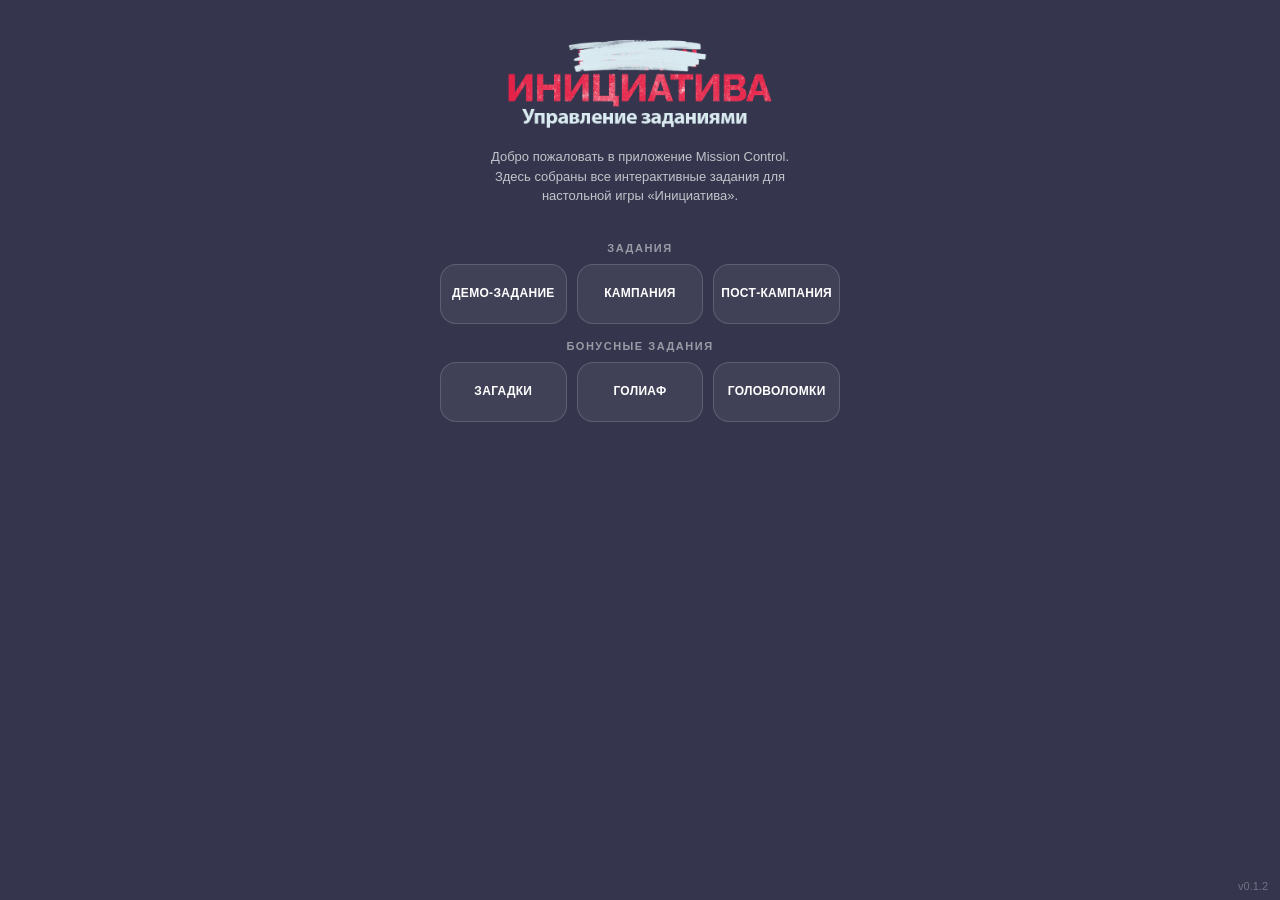
<file: index.html>
<!DOCTYPE html>
<html lang="ru">

<head>
  <meta charset="UTF-8">
  <meta name="viewport"
    content="width=device-width, initial-scale=1.0, maximum-scale=1.0, user-scalable=no, viewport-fit=cover">
  <title>Инициатива. Управление заданиями</title>

  <meta name="apple-mobile-web-app-capable" content="yes">
  <meta name="apple-mobile-web-app-status-bar-style" content="black-translucent">
  <meta name="apple-mobile-web-app-title" content="Инициатива">
  <meta name="theme-color" content="#35364d">

  <link rel="manifest" href="manifest.json">
  <link rel="icon" type="image/x-icon" href="assets/icons/favicon.ico">
  <link rel="apple-touch-icon" href="assets/images/Mission+Control+Logo+RU.png">

  <link rel="stylesheet" href="css/style.css">
</head>

<body>

  <!-- Home Screen -->
  <div id="home-screen" class="screen">
    <div class="home-logo">
      <img src="assets/images/Mission+Control+Logo+RU.png" alt="Mission Control Logo">
    </div>
    <p class="home-description">
      Добро пожаловать в приложение Mission Control. Здесь собраны все интерактивные задания для настольной игры
      «Инициатива».
    </p>

    <div class="section-title">Задания</div>
    <div id="main-sets" class="set-grid">
      <!-- Rendered by JS -->
    </div>

    <div class="section-title">Бонусные задания</div>
    <div id="bonus-sets" class="set-grid">
      <!-- Rendered by JS -->
    </div>
  </div>

  <!-- Plan Screen -->
  <div id="plan-screen" class="screen hidden">
    <div class="task-header">
      <button id="plan-back-btn" class="header-btn" aria-label="Назад">←</button>
      <div class="header-center">
        <span id="plan-set-name" class="header-set-name">Набор</span>
        <select id="plan-mission-select" class="header-select"></select>
      </div>
      <button id="plan-toggle-btn" class="header-btn" aria-label="Перейти к форме">🔄</button>
    </div>
    <div id="plan-content" class="plan-content">
      <!-- Rendered by JS -->
    </div>
  </div>

  <!-- Form Screen -->
  <div id="form-screen" class="screen hidden">
    <div class="task-header">
      <button id="form-back-btn" class="header-btn" aria-label="Назад">←</button>
      <div class="header-center">
        <span id="form-set-name" class="header-set-name">Набор</span>
        <select id="form-mission-select" class="header-select"></select>
      </div>
      <button id="form-toggle-btn" class="header-btn" aria-label="Перейти к плану">🔄</button>
    </div>
    <div id="form-content" class="form-content">
      <!-- Rendered by JS -->
    </div>
  </div>

  <!-- Flip Indicator -->
  <div id="flip-indicator" class="flip-indicator">🔄 Форма</div>

  <!-- Password Modal -->
  <div id="password-modal" class="modal-overlay">
    <div class="modal">
      <h3>ЗАДАНИЕ ЗАБЛОКИРОВАНО</h3>
      <p>Чтобы сыграть в последнее задание, вы должны использовать всё, что узнали о проекте «Голиаф». Введите пароль:
      </p>
      <input type="text" id="password-input" placeholder="ПАРОЛЬ" autocomplete="off" autocorrect="off"
        autocapitalize="characters" spellcheck="false">
      <div id="password-error" class="modal-error"></div>
      <div class="modal-buttons">
        <button id="password-cancel-btn" class="modal-btn-cancel">Отмена</button>
        <button id="password-submit-btn" class="modal-btn-submit">Ввод</button>
      </div>
    </div>
  </div>

  <!-- Scripts -->
  <div class="app-version">v0.1.2</div>
  <script src="js/data.js"></script>
  <script src="js/app.js"></script>
</body>

</html>
</file>
<file: css/style.css>
/* ==========================================
   The Initiative Mission Control PWA
   Mobile-first dark theme
   ========================================== */

:root {
  --bg-primary: rgb(53, 54, 77);
  --bg-secondary: rgb(40, 41, 60);
  --bg-card: rgba(255, 255, 255, 0.06);
  --bg-card-hover: rgba(255, 255, 255, 0.12);
  --text-primary: #ffffff;
  --text-secondary: rgba(255, 255, 255, 0.7);
  --text-muted: rgba(255, 255, 255, 0.5);
  --accent: #e74c3c;
  --accent-hover: #c0392b;
  --border: rgba(255, 255, 255, 0.15);
  --border-active: rgba(255, 255, 255, 0.4);
  --header-height: 52px;
  --safe-top: env(safe-area-inset-top, 0px);
  --safe-bottom: env(safe-area-inset-bottom, 0px);
  --shutter-closed-bg: #2d2d2d;
  --shutter-open-bg: transparent;
}

* {
  margin: 0;
  padding: 0;
  box-sizing: border-box;
  -webkit-tap-highlight-color: transparent;
}

html, body {
  height: 100%;
  overflow: hidden;
  font-family: -apple-system, BlinkMacSystemFont, 'Segoe UI', Roboto, sans-serif;
  background: var(--bg-primary);
  color: var(--text-primary);
  -webkit-user-select: none;
  user-select: none;
  -webkit-text-size-adjust: 100%;
}

/* ==========================================
   Screens
   ========================================== */

.screen {
  position: absolute;
  inset: 0;
  display: flex;
  flex-direction: column;
  transition: opacity 0.25s ease, transform 0.25s ease;
  overflow-y: auto;
  overflow-x: hidden;
  -webkit-overflow-scrolling: touch;
}

.screen.hidden {
  opacity: 0;
  pointer-events: none;
  transform: translateX(30px);
}

.screen.hidden-left {
  opacity: 0;
  pointer-events: none;
  transform: translateX(-30px);
}

/* ==========================================
   Home screen
   ========================================== */

#home-screen {
  padding: calc(var(--safe-top) + 16px) 16px calc(var(--safe-bottom) + 16px);
  align-items: center;
  justify-content: flex-start;
}

.home-logo {
  width: min(280px, 80%);
  margin: 16px auto 8px;
}

.home-logo img {
  width: 100%;
  height: auto;
}

.home-description {
  color: var(--text-secondary);
  font-size: 13px;
  line-height: 1.5;
  text-align: center;
  margin: 0 auto 20px;
  max-width: 340px;
  padding: 0 8px;
}

.section-title {
  font-size: 11px;
  font-weight: 600;
  text-transform: uppercase;
  letter-spacing: 1.5px;
  color: var(--text-muted);
  margin: 16px 0 10px;
  width: 100%;
  text-align: center;
}

.set-grid {
  display: grid;
  grid-template-columns: repeat(3, 1fr);
  gap: 10px;
  width: 100%;
  max-width: 400px;
  margin: 0 auto;
}

.set-btn {
  display: flex;
  align-items: center;
  justify-content: center;
  padding: 14px 6px;
  background: var(--bg-card);
  border: 1.5px solid var(--border);
  border-radius: 16px;
  color: var(--text-primary);
  font-size: 12px;
  font-weight: 600;
  text-align: center;
  cursor: pointer;
  transition: background 0.2s, border-color 0.2s, transform 0.15s;
  line-height: 1.3;
  min-height: 60px;
  text-transform: uppercase;
  letter-spacing: 0.3px;
}

.set-btn:active {
  transform: scale(0.95);
  background: var(--bg-card-hover);
  border-color: var(--border-active);
}

/* ==========================================
   Task header (shared for plan & form)
   ========================================== */

.task-header {
  position: sticky;
  top: 0;
  z-index: 100;
  display: flex;
  align-items: center;
  justify-content: space-between;
  padding: calc(var(--safe-top) + 6px) 10px 6px;
  background: var(--bg-secondary);
  border-bottom: 1px solid var(--border);
  min-height: var(--header-height);
  flex-shrink: 0;
}

.header-btn {
  display: flex;
  align-items: center;
  justify-content: center;
  width: 38px;
  height: 38px;
  border-radius: 10px;
  border: none;
  background: var(--bg-card);
  color: var(--text-primary);
  font-size: 18px;
  cursor: pointer;
  flex-shrink: 0;
  transition: background 0.15s;
}

.header-btn:active {
  background: var(--bg-card-hover);
}

.header-center {
  flex: 1;
  display: flex;
  flex-direction: column;
  align-items: center;
  gap: 3px;
  min-width: 0;
  padding: 0 8px;
}

.header-set-name {
  font-size: 11px;
  font-weight: 600;
  color: var(--text-muted);
  text-transform: uppercase;
  letter-spacing: 0.5px;
  white-space: nowrap;
  overflow: hidden;
  text-overflow: ellipsis;
  max-width: 100%;
}

.header-select {
  background: var(--bg-card);
  color: var(--text-primary);
  border: 1px solid var(--border);
  border-radius: 8px;
  padding: 4px 24px 4px 8px;
  font-size: 13px;
  font-weight: 500;
  cursor: pointer;
  max-width: 100%;
  appearance: auto;
}

.header-select option {
  color: #000;
  background: #fff;
}

/* ==========================================
   Plan view
   ========================================== */

#plan-screen {
  background: var(--bg-primary);
}

.plan-content {
  flex: 1;
  padding: 0;
  display: flex;
  flex-direction: column;
}

.rules-block {
  padding: 12px 16px;
  background: var(--bg-secondary);
  border-bottom: 1px solid var(--border);
}

.rules-block.collapsed .rules-text {
  display: none;
}

.rules-toggle {
  display: flex;
  align-items: center;
  justify-content: space-between;
  background: none;
  border: none;
  color: var(--text-secondary);
  font-size: 12px;
  cursor: pointer;
  width: 100%;
  padding: 0;
}

.rules-toggle .arrow {
  transition: transform 0.2s;
  font-size: 10px;
}

.rules-block.collapsed .rules-toggle .arrow {
  transform: rotate(-90deg);
}

.rules-text {
  margin-top: 8px;
  font-size: 13px;
  line-height: 1.6;
  color: var(--text-secondary);
}

.rules-text b {
  color: var(--text-primary);
}

.plan-image-wrap {
  flex: 1;
  display: flex;
  align-items: flex-start;
  justify-content: center;
  padding: 8px;
}

.plan-image-wrap img {
  width: 100%;
  max-width: 500px;
  height: auto;
  border-radius: 4px;
}

/* ==========================================
   Form view (shutters)
   ========================================== */

#form-screen {
  background: var(--bg-primary);
}

.form-content {
  flex: 1;
  display: flex;
  flex-direction: column;
  padding: 0 16px;
}

.shutter-container {
  position: relative;
  width: 100%;
  max-width: 500px;
  margin: 16px auto;
  overflow: visible;
}

.shutter-container img.form-bg {
  width: 100%;
  height: auto;
  display: block;
}

.shutter-overlay {
  position: absolute;
  inset: 0;
}

.shutter {
  position: absolute;
  cursor: pointer;
  z-index: 2;
  overflow: visible;
}

.shutter img {
  width: 100%;
  height: 100%;
  object-fit: fill;
  display: block;
}

.shutter-open-img {
  position: absolute;
  top: -90%;
  left: 0;
}

.shutter.open {
  /* The open state rendering is handled by showing/hiding images via JS, 
     and the upward position via .shutter-open-img absolute positioning */
}

.reveal-btn-wrap {
  padding: 12px 16px calc(var(--safe-bottom) + 12px);
  display: flex;
  justify-content: flex-end;
}

.reveal-btn {
  background: var(--accent);
  color: white;
  border: none;
  border-radius: 8px;
  padding: 10px 18px;
  font-size: 14px;
  font-weight: 600;
  cursor: pointer;
  transition: background 0.15s, transform 0.1s;
}

.reveal-btn:active {
  background: var(--accent-hover);
  transform: scale(0.97);
}

/* ==========================================
   Password modal
   ========================================== */

.modal-overlay {
  position: fixed;
  inset: 0;
  background: rgba(0, 0, 0, 0.7);
  display: flex;
  align-items: center;
  justify-content: center;
  z-index: 1000;
  opacity: 0;
  pointer-events: none;
  transition: opacity 0.2s;
}

.modal-overlay.active {
  opacity: 1;
  pointer-events: auto;
}

.modal {
  background: var(--bg-secondary);
  border: 1px solid var(--border);
  border-radius: 16px;
  padding: 24px;
  width: min(90%, 340px);
  text-align: center;
}

.modal h3 {
  font-size: 16px;
  margin-bottom: 8px;
}

.modal p {
  font-size: 13px;
  color: var(--text-secondary);
  margin-bottom: 16px;
  line-height: 1.5;
}

.modal input[type="text"] {
  width: 100%;
  padding: 10px 14px;
  background: var(--bg-card);
  border: 1px solid var(--border);
  border-radius: 8px;
  color: var(--text-primary);
  font-size: 16px;
  text-align: center;
  text-transform: uppercase;
  letter-spacing: 2px;
  margin-bottom: 12px;
}

.modal input[type="text"]::placeholder {
  color: var(--text-muted);
  text-transform: none;
  letter-spacing: normal;
}

.modal-error {
  color: var(--accent);
  font-size: 13px;
  min-height: 20px;
  margin-bottom: 8px;
}

.modal-buttons {
  display: flex;
  gap: 10px;
}

.modal-buttons button {
  flex: 1;
  padding: 10px;
  border-radius: 8px;
  border: none;
  font-size: 14px;
  font-weight: 600;
  cursor: pointer;
  transition: background 0.15s;
}

.modal-btn-cancel {
  background: var(--bg-card);
  color: var(--text-primary);
}

.modal-btn-submit {
  background: var(--accent);
  color: white;
}

/* ==========================================
   Epilogue
   ========================================== */

.epilogue-content {
  padding: 16px;
}

.epilogue-computer {
  position: relative;
  margin: 16px auto;
  max-width: 400px;
}

.epilogue-computer img {
  width: 100%;
}

.epilogue-computer-text {
  position: absolute;
  top: 47%;
  left: 50%;
  margin: 0 30% 8% -20%;
  transform: translate(0, -50%);
  text-transform: uppercase;
  font-family: monospace;
  font-size: clamp(8px, 2.5vw, 14px);
  font-weight: bold;
  color: darkgreen;
  line-height: 1.6;
  text-align: left;
}

.epilogue-text {
  font-size: 14px;
  line-height: 1.7;
  color: var(--text-secondary);
  margin: 16px 0;
}

.epilogue-spoiler-images {
  display: flex;
  gap: 8px;
  margin: 12px 0;
}

.epilogue-spoiler-images img {
  width: 48%;
  border-radius: 4px;
}

/* ==========================================
   Flip indicator
   ========================================== */

.flip-indicator {
  position: fixed;
  top: 50%;
  left: 50%;
  transform: translate(-50%, -50%) scale(0);
  background: rgba(0, 0, 0, 0.85);
  border-radius: 16px;
  padding: 16px 24px;
  color: white;
  font-size: 14px;
  z-index: 500;
  pointer-events: none;
  transition: transform 0.2s ease;
}

.flip-indicator.show {
  transform: translate(-50%, -50%) scale(1);
}

/* ==========================================
   Utilities
   ========================================== */

.sr-only {
  position: absolute;
  width: 1px;
  height: 1px;
  padding: 0;
  margin: -1px;
  overflow: hidden;
  clip: rect(0, 0, 0, 0);
  border: 0;
}

/* Custom scrollbar */
::-webkit-scrollbar { width: 4px; }
::-webkit-scrollbar-track { background: transparent; }
::-webkit-scrollbar-thumb { background: var(--border); border-radius: 2px; }

.app-version {
  position: fixed;
  bottom: 8px;
  right: 12px;
  color: rgba(255, 255, 255, 0.3);
  font-size: 11px;
  pointer-events: none;
  z-index: 1000;
}
</file>
